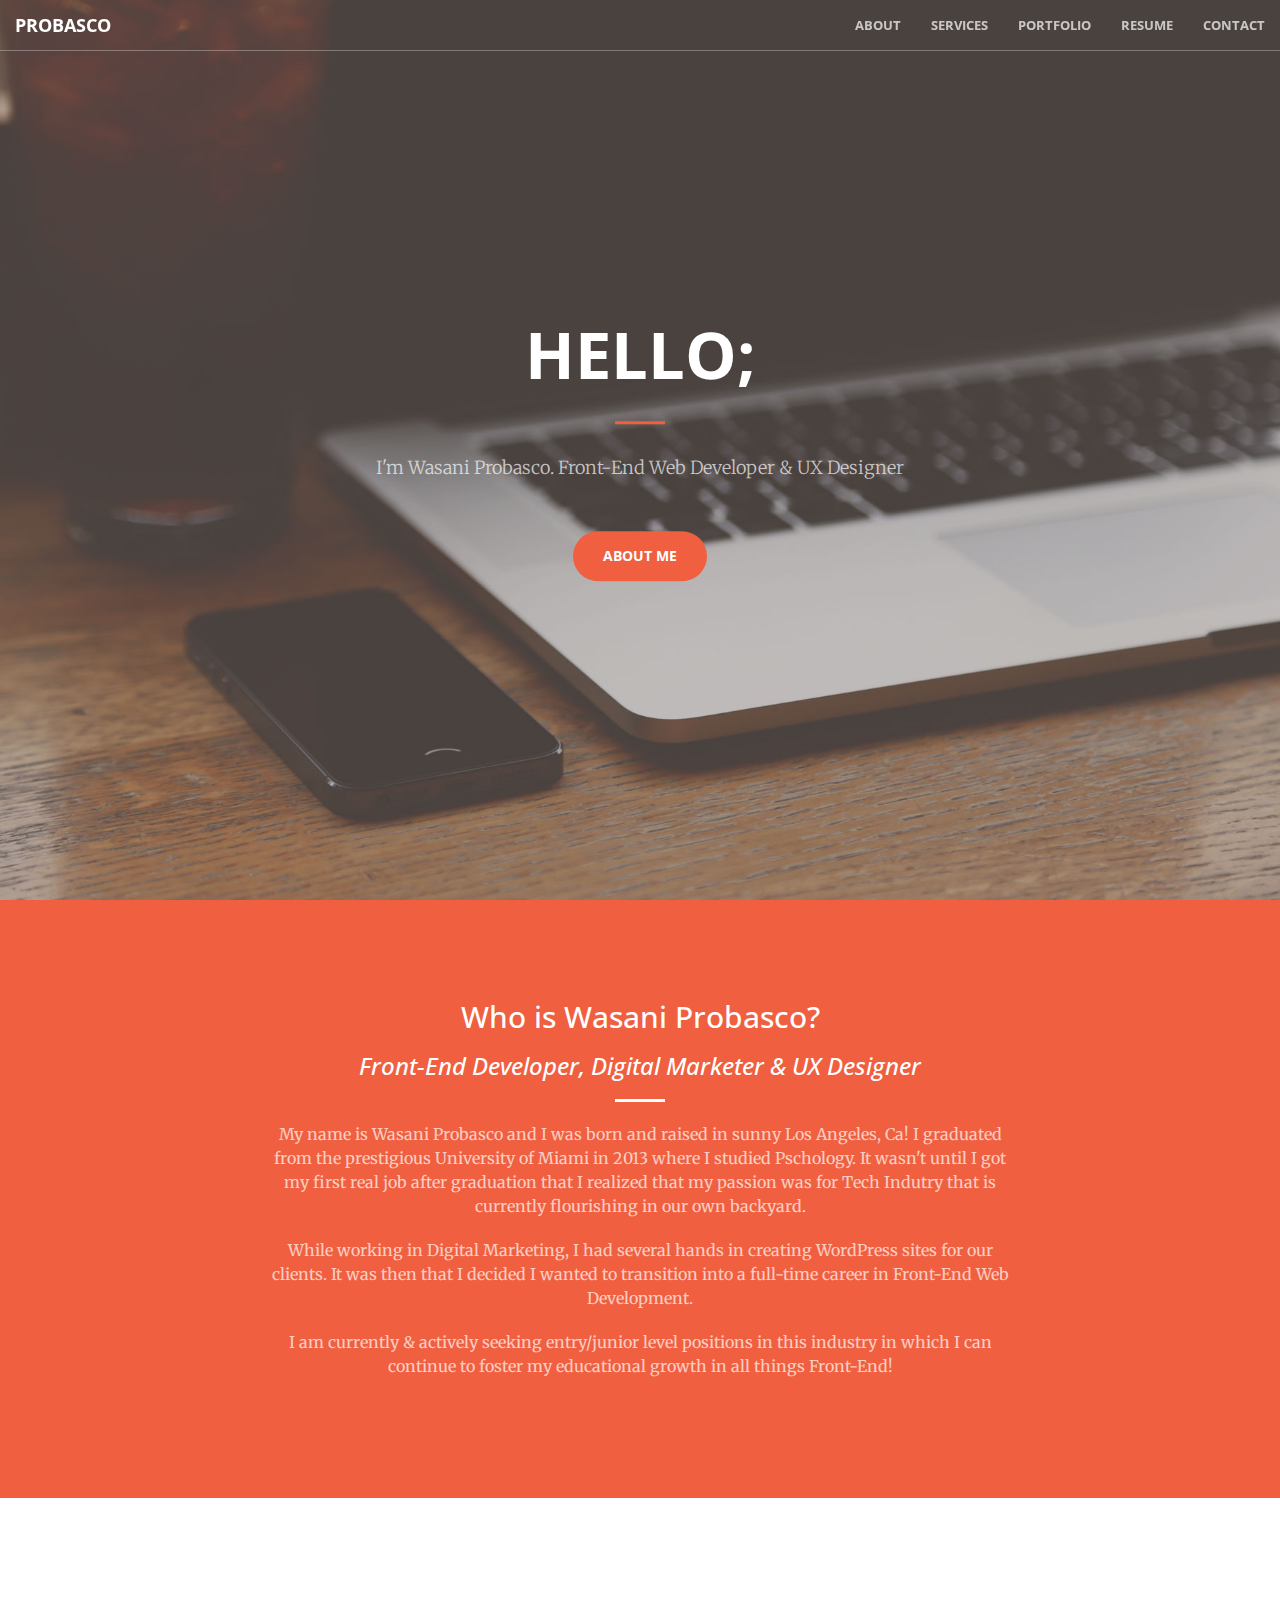
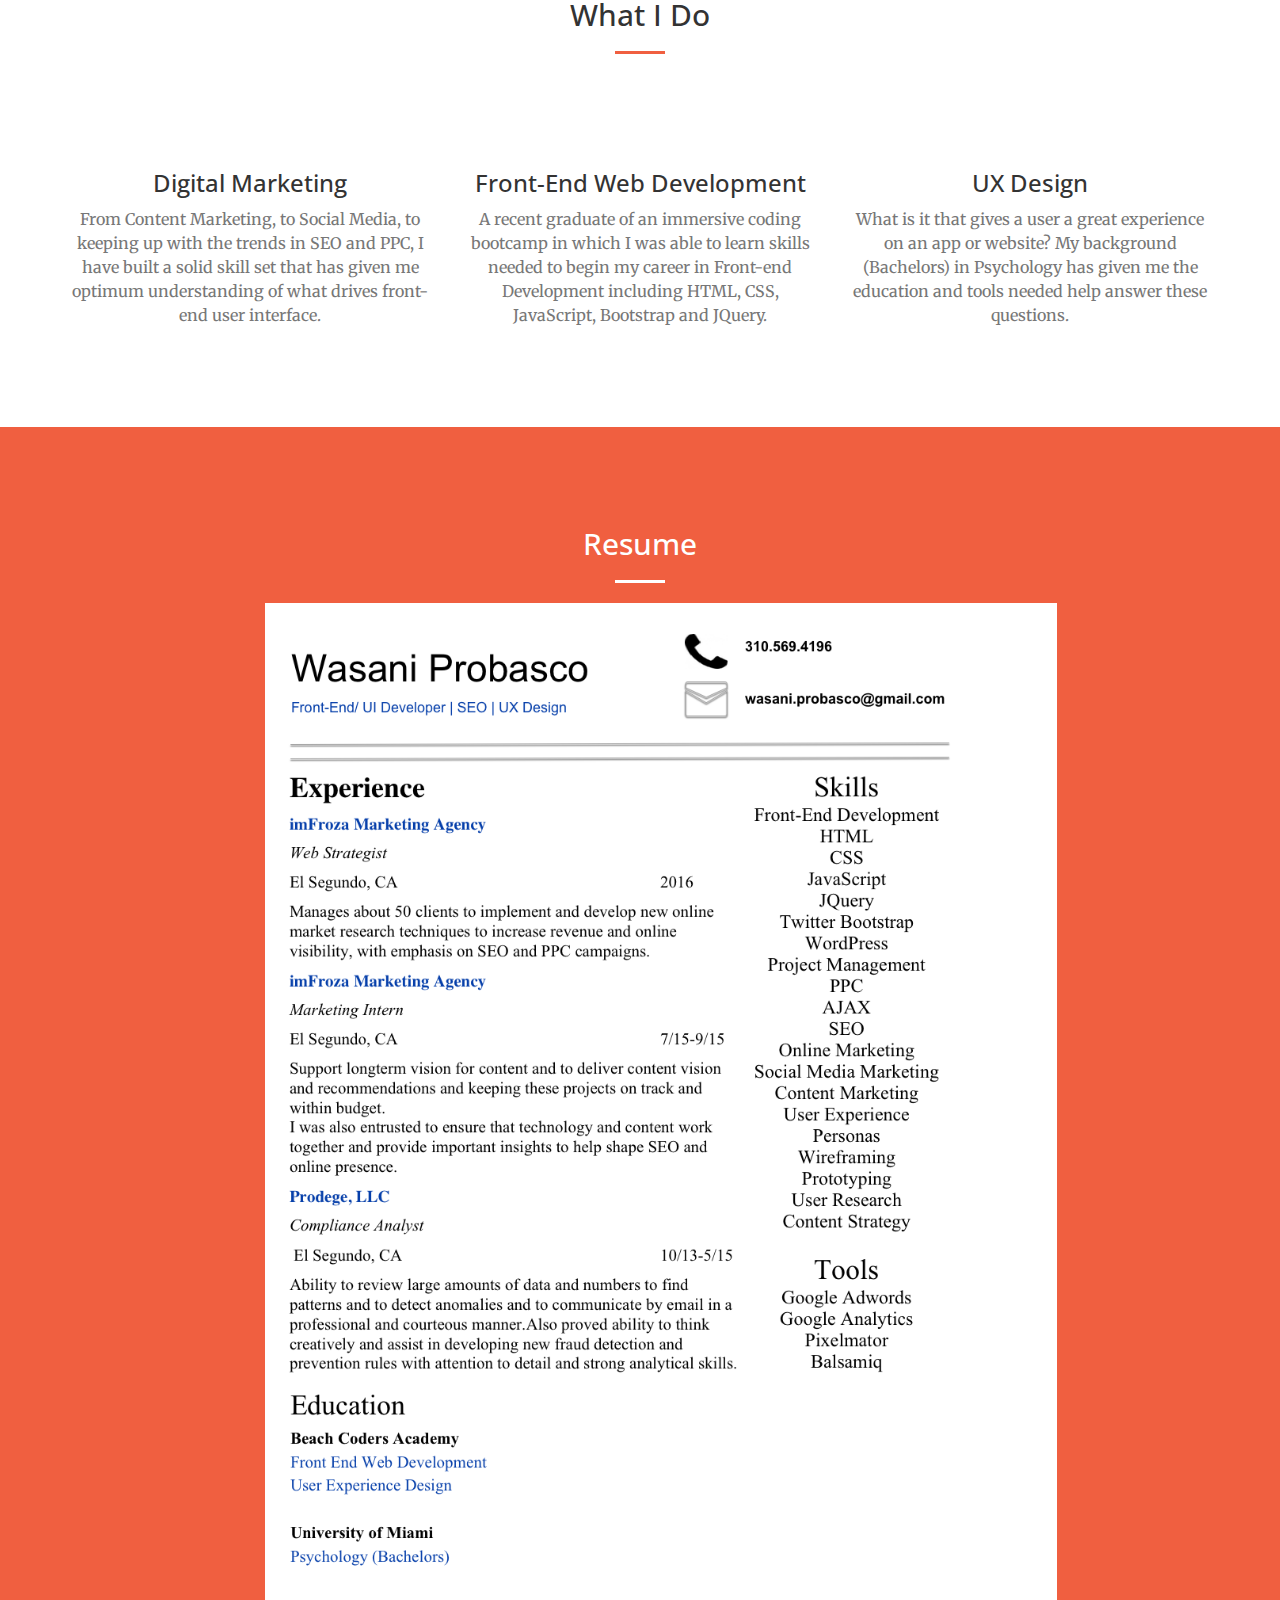
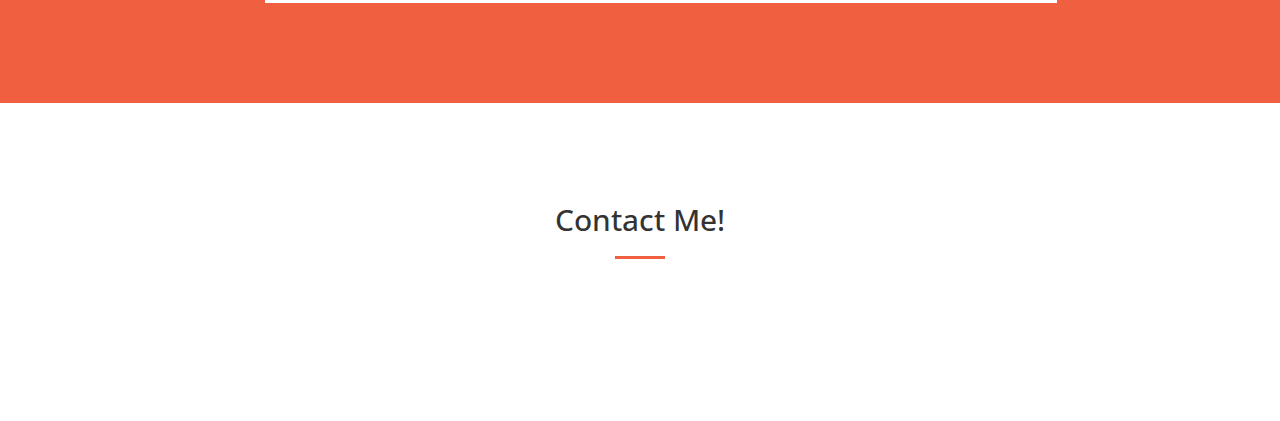
<file: index.html>
<!DOCTYPE html>
<html lang="en">

<head>

    <meta charset="utf-8">
    <meta http-equiv="X-UA-Compatible" content="IE=edge">
    <meta name="viewport" content="width=device-width, initial-scale=1">
    <meta name="description" content="">
    <meta name="author" content="">

    <title>Wasani Probasco</title>

    <!-- Bootstrap Core CSS -->
    <link rel="stylesheet" href="css/bootstrap.min.css" type="text/css">

    <!-- Custom Fonts -->
    <link href="http://fonts.googleapis.com/css?family=Open+Sans:300italic,400italic,600italic,700italic,800italic,400,300,600,700,800" rel="stylesheet" type="text/css">
    <link href="http://fonts.googleapis.com/css?family=Merriweather:400,300,300italic,400italic,700,700italic,900,900italic" rel="stylesheet" type="text/css">
    <link rel="stylesheet" href="font-awesome/css/font-awesome.min.css" type="text/css">

    <!-- Plugin CSS -->
    <link rel="stylesheet" href="css/animate.min.css" type="text/css">

    <!-- Custom CSS -->
    <link rel="stylesheet" href="css/creative.css" type="text/css">

    <!-- HTML5 Shim and Respond.js IE8 support of HTML5 elements and media queries -->
    <!-- WARNING: Respond.js doesn't work if you view the page via file:// -->
    <!--[if lt IE 9]>
        <script src="https://oss.maxcdn.com/libs/html5shiv/3.7.0/html5shiv.js"></script>
        <script src="https://oss.maxcdn.com/libs/respond.js/1.4.2/respond.min.js"></script>
    <![endif]-->

</head>

<body id="page-top">

    <nav id="mainNav" class="navbar navbar-default navbar-fixed-top">
        <div class="container-fluid">
            <!-- Brand and toggle get grouped for better mobile display -->
            <div class="navbar-header">
                <button type="button" class="navbar-toggle collapsed" data-toggle="collapse" data-target="#bs-example-navbar-collapse-1">
                    <span class="sr-only">Toggle navigation</span>
                    <span class="icon-bar"></span>
                    <span class="icon-bar"></span>
                    <span class="icon-bar"></span>
                </button>
                <a class="navbar-brand page-scroll" href="#page-top">Probasco</a>
            </div>

            <!-- Collect the nav links, forms, and other content for toggling -->
            <div class="collapse navbar-collapse" id="bs-example-navbar-collapse-1">
                <ul class="nav navbar-nav navbar-right">
                    <li>
                        <a class="page-scroll" href="#about">About</a>
                    </li>
                    <li>
                        <a class="page-scroll" href="#services">Services</a>
                    </li>
                    <li>
                        <a class="page-scroll" href="portfolio.html" target="_blank">Portfolio</a>
                    </li>
                    <li>
                        <a class="page-scroll" href="#resume">resume</a>
                    </li>
                    <li>
                        <a class="page-scroll" href="#contact">Contact</a>
                    </li>
                </ul>
            </div>
            <!-- /.navbar-collapse -->
        </div>
        <!-- /.container-fluid -->
    </nav>

    <header>
        <div class="header-content">
            <div class="header-content-inner">
                <h1>Hello;</h1>
                <hr>
                <p>I'm Wasani Probasco. Front-End Web Developer &amp; UX Designer</p>
                <a href="#about" class="btn btn-primary btn-xl page-scroll">About Me</a>
            </div>
        </div>
    </header>

    <section class="bg-primary" id="about">
        <div class="container">
            <div class="row">
                <div class="col-lg-8 col-lg-offset-2 text-center">
                    <h2 class="section-heading">Who is Wasani Probasco?</h2>
                    <h3 style="text-align:center;"><em>Front-End Developer, Digital Marketer &amp; UX Designer</em></h3>
                    <hr class="light">
                    <p class="text-faded">My name is Wasani Probasco and I was born and raised in sunny Los Angeles, Ca! I graduated from the prestigious University of Miami in 2013 where I studied Pschology. It wasn't until I got my first real job after graduation that I realized that my passion was for Tech Indutry that is currently flourishing in our own backyard. </p>
                    <p class="text-faded">While working in Digital Marketing, I had several hands in creating WordPress sites for our clients. It was then that I decided I wanted to transition into a full-time career in Front-End Web Development.</p>
                    <p class="text-faded"> I am currently &amp; actively seeking entry/junior level positions in this industry in which I can continue to foster my educational growth in all things Front-End!</p>
                    <!-- <a href="#" class="btn btn-default btn-xl">Get Started!</a> -->
                </div>
            </div>
        </div>
    </section>

    <section id="services">
        <div class="container">
            <div class="row">
                <div class="col-lg-12 text-center">
                    <h2 class="section-heading">What I Do</h2>
                    <hr class="primary">
                </div>
            </div>
        </div>
        <div class="container">
            <div class="row">
                <div class="col-lg-4 col-md-6 text-center">
                    <div class="service-box">
                        <i class="fa fa-4x fa fa-search wow bounceIn text-primary"></i>
                        <h3>Digital Marketing</h3>
                        <p class="text-muted">From Content Marketing, to Social Media, to keeping up with the trends in SEO and PPC, I have built a solid skill set that has given me optimum understanding of what drives front-end user interface.</p>
                    </div>
                </div>
                <div class="col-lg-4 col-md-6 text-center">
                    <div class="service-box">
                        <i class="fa fa-4x fa fa-code wow bounceIn text-primary" data-wow-delay=".1s"></i>
                        <h3>Front-End Web Development</h3>
                        <p class="text-muted">A recent graduate of an immersive coding bootcamp in which I was able to learn skills needed to begin my career in Front-end Development including HTML, CSS, JavaScript, Bootstrap and JQuery. </p>
                    </div>
                </div>
                <div class="col-lg-4 col-md-6 text-center">
                    <div class="service-box">
                        <i class="fa fa-4x fa fa-mobile wow bounceIn text-primary" data-wow-delay=".2s"></i>
                        <h3>UX Design</h3>
                        <p class="text-muted">What is it that gives a user a great experience on an app or website? My background (Bachelors) in Psychology has given me the education and tools needed help answer these questions.</p>
                    </div>
                </div>
                <!-- <div class="col-lg-3 col-md-6 text-center">
                    <div class="service-box">
                        <i class="fa fa-4x fa-heart wow bounceIn text-primary" data-wow-delay=".3s"></i>
                        <h3>Made with Love</h3>
                        <p class="text-muted">You have to make your websites with love these days!</p>
                    </div>
                </div> -->
            </div>
        </div>
    </section>

    <!-- <section class="no-padding" id="portfolio">
        <div class="container-fluid">
            <div class="row no-gutter">
                <div class="col-lg-4 col-sm-6">
                    <a href="#" class="portfolio-box">
                        <img src="img/portfolio/1.jpg" class="img-responsive" alt="">
                        <div class="portfolio-box-caption">
                            <div class="portfolio-box-caption-content">
                                <div class="project-category text-faded">
                                    Category
                                </div>
                                <div class="project-name">
                                    Project Name
                                </div>
                            </div>
                        </div>
                    </a>
                </div>
                <div class="col-lg-4 col-sm-6">
                    <a href="#" class="portfolio-box">
                        <img src="img/portfolio/2.jpg" class="img-responsive" alt="">
                        <div class="portfolio-box-caption">
                            <div class="portfolio-box-caption-content">
                                <div class="project-category text-faded">
                                    Category
                                </div>
                                <div class="project-name">
                                    Project Name
                                </div>
                            </div>
                        </div>
                    </a>
                </div>
                <div class="col-lg-4 col-sm-6">
                    <a href="#" class="portfolio-box">
                        <img src="img/portfolio/3.jpg" class="img-responsive" alt="">
                        <div class="portfolio-box-caption">
                            <div class="portfolio-box-caption-content">
                                <div class="project-category text-faded">
                                    Category
                                </div>
                                <div class="project-name">
                                    Project Name
                                </div>
                            </div>
                        </div>
                    </a>
                </div>
                <div class="col-lg-4 col-sm-6">
                    <a href="#" class="portfolio-box">
                        <img src="img/portfolio/4.jpg" class="img-responsive" alt="">
                        <div class="portfolio-box-caption">
                            <div class="portfolio-box-caption-content">
                                <div class="project-category text-faded">
                                    Category
                                </div>
                                <div class="project-name">
                                    Project Name
                                </div>
                            </div>
                        </div>
                    </a>
                </div>
                <div class="col-lg-4 col-sm-6">
                    <a href="#" class="portfolio-box">
                        <img src="img/portfolio/5.jpg" class="img-responsive" alt="">
                        <div class="portfolio-box-caption">
                            <div class="portfolio-box-caption-content">
                                <div class="project-category text-faded">
                                    Category
                                </div>
                                <div class="project-name">
                                    Project Name
                                </div>
                            </div>
                        </div>
                    </a>
                </div>
                <div class="col-lg-4 col-sm-6">
                    <a href="#" class="portfolio-box">
                        <img src="img/portfolio/6.jpg" class="img-responsive" alt="">
                        <div class="portfolio-box-caption">
                            <div class="portfolio-box-caption-content">
                                <div class="project-category text-faded">
                                    Category
                                </div>
                                <div class="project-name">
                                    Project Name
                                </div>
                            </div>
                        </div>
                    </a>
                </div>
            </div>
        </div>
    </section> -->
    <section class="bg-primary" id="resume">
        <div class="container">
            <div class="row">
                <div class="col-lg-8 col-lg-offset-2 text-center">
                    <h2 class="section-heading">Resume</h2>
                    <hr class="light">
                    <img style= "margin-left: 0px; height: 1000px;" src="img/resume.png"/>
                    <!-- <a href="#" class="btn btn-default btn-xl">Get Started!</a> -->
                </div>
            </div>
        </div>
    </section>

    <section id="contact">
        <div class="container">
            <div class="row">
                <div class="col-lg-12 text-center">
                    <h2 class="section-heading">Contact Me!</h2>
                    <hr class="primary">
                </div>
                <div class="col-lg-3 text-center">
                    <a href="https://www.linkedin.com/in/wasani-probasco-583468a8" target="_blank"><i class="fa fa-linkedin fa-3x wow bounceIn"></i></a>
                </div>
                <div class="col-lg-3 text-center">
                  <a href="mailto:wasani.probasco@gmail.com" target="_blank"><i class="fa fa-envelope-o fa-3x wow bounceIn" data-wow-delay=".1s"></i></a>
                </div>
                <div class="col-lg-3 text-center">
                  <a href="https://twitter.com/WasaniP" target="_blank"><i class="fa fa-twitter fa-3x wow bounceIn" data-wow-delay=".1s"></i></a>
                </div>
                <div class="col-lg-3 text-center">
                  <a href="https://github.com/WasaniP" target="_blank"><i class="fa fa-github fa-3x wow bounceIn" data-wow-delay=".1s"></i></a>
                </div>
            </div>
        </div>
    </section>

    <!-- jQuery -->
    <script src="js/jquery.js"></script>

    <!-- Bootstrap Core JavaScript -->
    <script src="js/bootstrap.min.js"></script>

    <!-- Plugin JavaScript -->
    <script src="js/jquery.easing.min.js"></script>
    <script src="js/jquery.fittext.js"></script>
    <script src="js/wow.min.js"></script>

    <!-- Custom Theme JavaScript -->
    <script src="js/creative.js"></script>

</body>

</html>
</file>
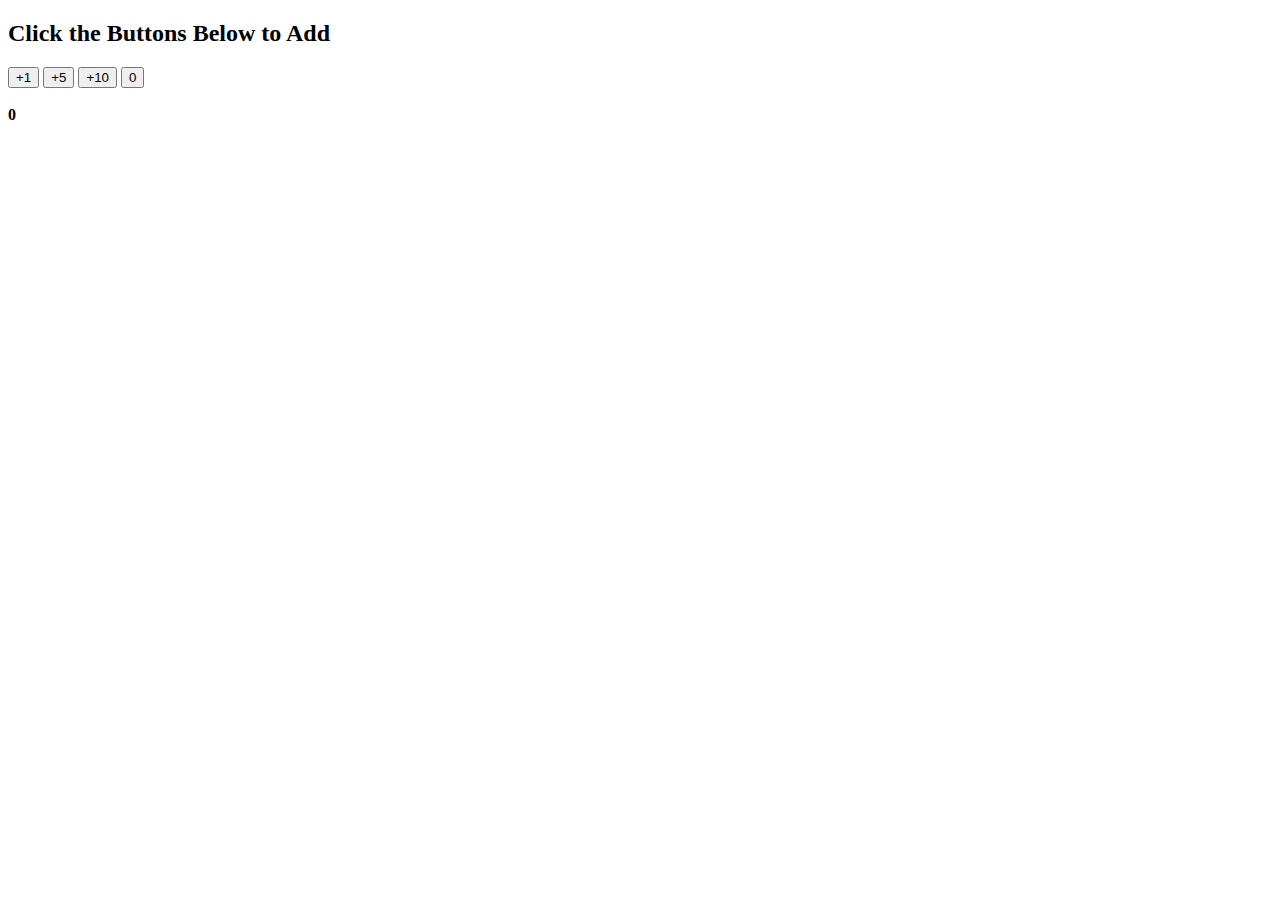
<file: javascriptpractice.html>
<!DOCTYPE html>
<html>
  <head>
    <meta charset="utf-8">
    <title>Numbers Practice</title>
  </head>
  <body>
    <h2>Click the Buttons Below to Add</h2>
    <button class="add-button" id="first-add">+1</button>
    <button class="add-button" id="second-add">+5</button>
    <button class="add-button" id="third-add">+10</button>
    <button class="add-button" id="reset">0</button>
<br><br>
    <strong id="showNumber">0</strong>


    <script src="https://ajax.googleapis.com/ajax/libs/jquery/2.2.0/jquery.min.js">
    	</script>
    	<script src="js/javascriptpractice.js"></script>

  </body>
</html>
</file>
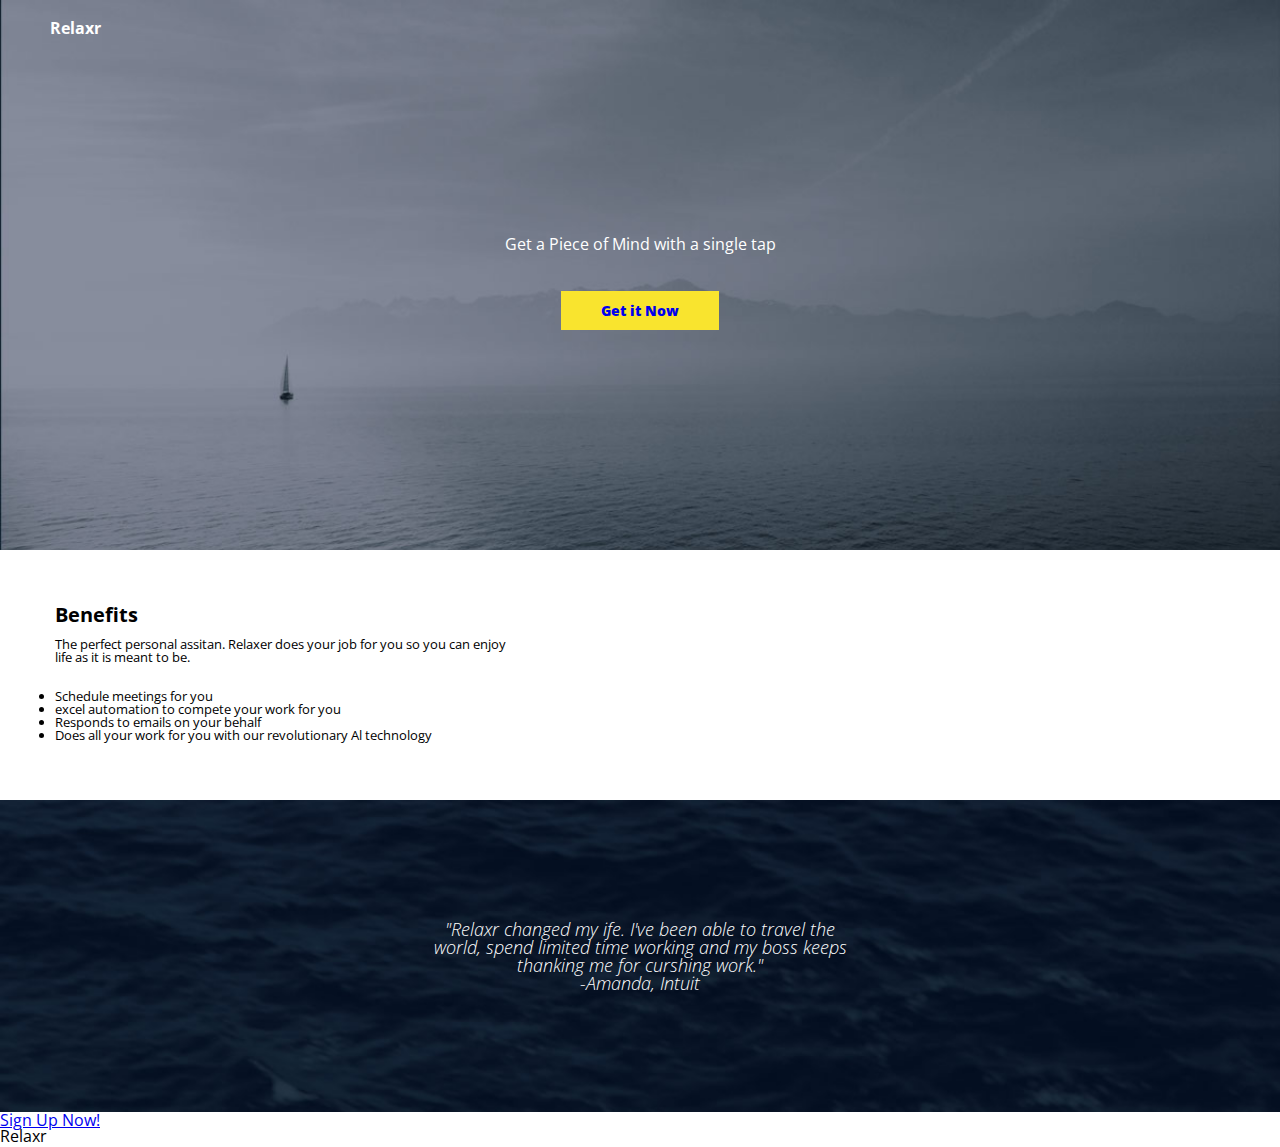
<file: relaxrlanding.html>
<!DOCTYPE html>
<html>
  <head>
    <meta charset="utf-8">
    <title>relaxr_landing</title>
    <link rel="stylesheet" href="css/relaxrlanding.css">
    <link href='https://fonts.googleapis.com/css?family=Open+Sans:300italic,400,600,800' rel='stylesheet' type='text/css'>
  </head>
  <body>
    <div class="header">
      <h1>Relaxr</h1>
      <div class="header-details">
        <h2>Get a Piece of Mind with a single tap</h2>
        <a href="http://google.com" class="button">Get it Now</a>
      </div>
    </div>

    <div class="benefits_section">
      <h2>Benefits</h2><br/>
      <p>The perfect personal assitan. Relaxer does your job for you so you can enjoy life as it is meant to be.</p></br /><br />
      <ul>
        <li>Schedule meetings for you</li>
        <li>excel automation to compete your work for you</li>
        <li>Responds to emails on your behalf</li>
        <li>Does all your work for you with our revolutionary Al technology</li>
      </ul>
    </div>

    <div class="testimonials_section">
      <p><em>"Relaxr changed my ife. I've been able to travel the world, spend limited time working and my boss keeps thanking me for curshing work."</em></p>
      <p><strong>-Amanda, Intuit</strong></p>
    </div>

    <div class="bottom_header">
      <a href="http://google.com" class="button">Sign Up Now!</a>
    </div>

    <div class="footer">
      <p><strong>Relaxr</strong><p>
      </div>

  </body>
</html>
</file>
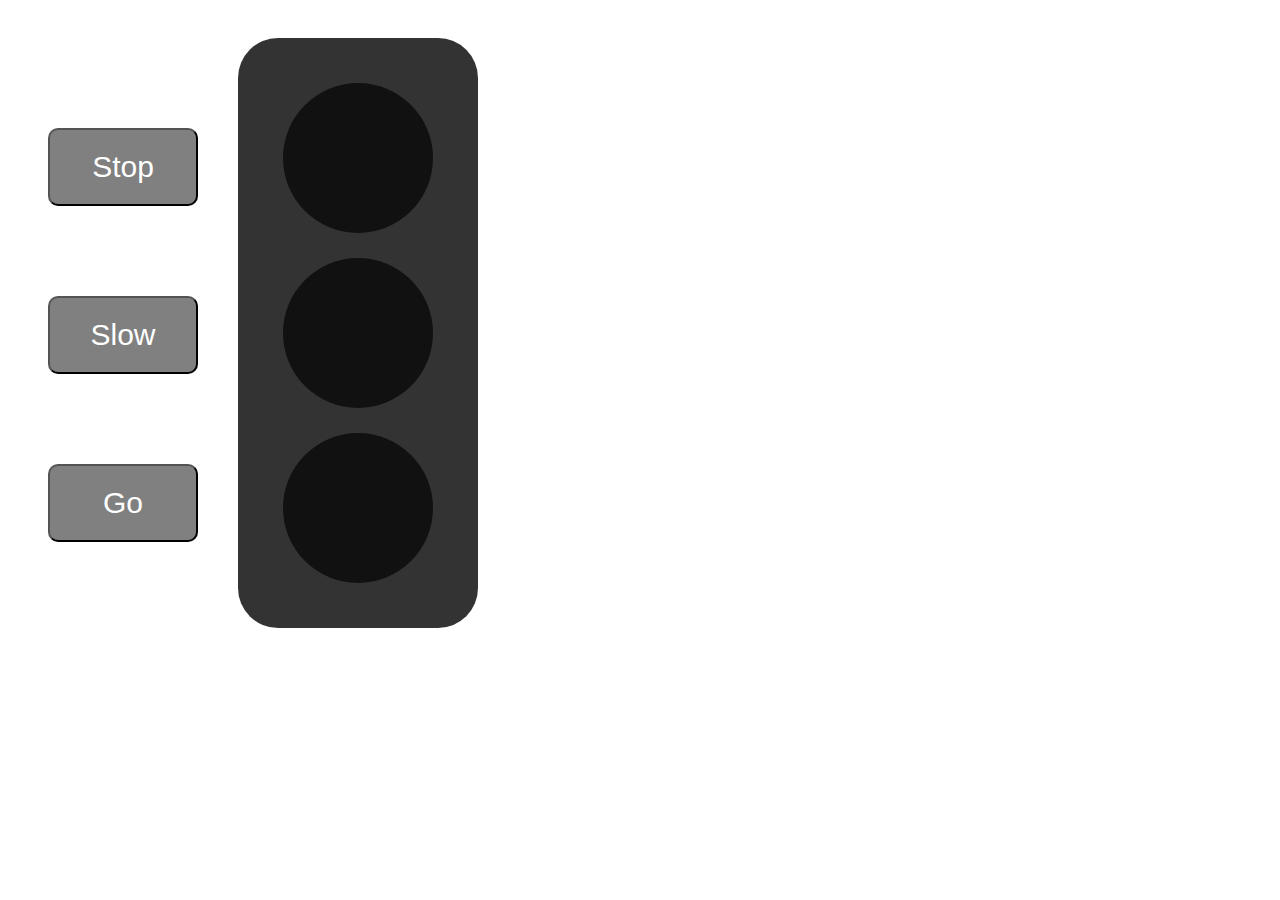
<file: trafficlight.html>
<!DOCTYPE html>
<html>

  <head>

    <meta charset="UTF-8">

    <title>jQuery Traffic Light</title>

      <link rel="stylesheet" href="css/trafficlight.css" media="screen" type="text/css" />

  </head>

  <body>

    <div id="control-panel">
      <button id="stop-button" class="button">Stop</button>
      <button id="slow-button" class="button">Slow</button>
      <button id="go-button" class="button">Go</button>
    </div>
    <div id="traffic-light">
      <div id="stop-light" class="bulb"></div>
      <div id="slow-light" class="bulb"></div>
      <div id="go-light" class="bulb"></div>
    </div>


    <script src="https://ajax.googleapis.com/ajax/libs/jquery/1.12.0/jquery.min.js"></script>
    <!-- <script src="js/index.js"></script> -->
    <script src="js/trafficlight.js"></script>

  </body>

</html>
</file>
<file: css/trafficlight.css>
body {
  font-family: sans-serif;
}

#control-panel {
  float: left;
  padding-top: 30px;
}

.button {
  background-color: gray;
  color: white;
  border-radius: 10px;
  padding: 20px;
  text-align: center;
  margin: 90px 40px;
  cursor: pointer;
  display: block;
  font-size: 30px;
  width: 150px;
}

#traffic-light {
  height: 550px;
  width: 200px;
  float: left;
  background-color: #333;
  border-radius: 40px;
  margin: 30px 0;
  padding: 20px;
}

.bulb {
  height: 150px;
  width: 150px;
  background-color: #111;
  border-radius: 50%;
  margin: 25px auto;
  transition: background 500ms;
}
</file>
<file: css/creative.css>
/*!
 * Start Bootstrap - Creative Bootstrap Theme (http://startbootstrap.com)
 * Code licensed under the Apache License v2.0.
 * For details, see http://www.apache.org/licenses/LICENSE-2.0.
 */

html,
body {
    width: 100%;
    height: 100%;
}

body {
    font-family: Merriweather,'Helvetica Neue',Arial,sans-serif;
}

hr {
    max-width: 50px;
    border-color: #f05f40;
    border-width: 3px;
}

hr.light {
    border-color: #fff;
}

a {
    color: #f05f40;
    -webkit-transition: all .35s;
    -moz-transition: all .35s;
    transition: all .35s;
}

a:hover,
a:focus {
    color: #eb3812;
}

h1,
h2,
h3,
h4,
h5,
h6 {
    font-family: 'Open Sans','Helvetica Neue',Arial,sans-serif;
}

p {
    margin-bottom: 20px;
    font-size: 16px;
    line-height: 1.5;
}

.bg-primary {
    background-color: #f05f40;
}

.bg-dark {
    color: #fff;
    background-color: #222;
}

.text-faded {
    color: rgba(255,255,255,.7);
}

section {
    padding: 100px 0;
}

aside {
    padding: 50px 0;
}

.no-padding {
    padding: 0;
}

.navbar-default {
    border-color: rgba(34,34,34,.05);
    font-family: 'Open Sans','Helvetica Neue',Arial,sans-serif;
    background-color: #fff;
    -webkit-transition: all .35s;
    -moz-transition: all .35s;
    transition: all .35s;
}

.navbar-default .navbar-header .navbar-brand {
    text-transform: uppercase;
    font-family: 'Open Sans','Helvetica Neue',Arial,sans-serif;
    font-weight: 700;
    color: #f05f40;
}

.navbar-default .navbar-header .navbar-brand:hover,
.navbar-default .navbar-header .navbar-brand:focus {
    color: #eb3812;
}

.navbar-default .nav > li>a,
.navbar-default .nav>li>a:focus {
    text-transform: uppercase;
    font-size: 13px;
    font-weight: 700;
    color: #222;
}

.navbar-default .nav > li>a:hover,
.navbar-default .nav>li>a:focus:hover {
    color: #f05f40;
}

.navbar-default .nav > li.active>a,
.navbar-default .nav>li.active>a:focus {
    color: #f05f40!important;
    background-color: transparent;
}

.navbar-default .nav > li.active>a:hover,
.navbar-default .nav>li.active>a:focus:hover {
    background-color: transparent;
}

@media(min-width:768px) {
    .navbar-default {
        border-color: rgba(255,255,255,.3);
        background-color: transparent;
    }

    .navbar-default .navbar-header .navbar-brand {
        color: rgba(255,255,255,.7);
    }

    .navbar-default .navbar-header .navbar-brand:hover,
    .navbar-default .navbar-header .navbar-brand:focus {
        color: #fff;
    }

    .navbar-default .nav > li>a,
    .navbar-default .nav>li>a:focus {
        color: rgba(255,255,255,.7);
    }

    .navbar-default .nav > li>a:hover,
    .navbar-default .nav>li>a:focus:hover {
        color: #fff;
    }

    .navbar-default.affix {
        border-color: rgba(34,34,34,.05);
        background-color: #fff;
    }

    .navbar-default.affix .navbar-header .navbar-brand {
        font-size: 14px;
        color: #f05f40;
    }

    .navbar-default.affix .navbar-header .navbar-brand:hover,
    .navbar-default.affix .navbar-header .navbar-brand:focus {
        color: #eb3812;
    }

    .navbar-default.affix .nav > li>a,
    .navbar-default.affix .nav>li>a:focus {
        color: #222;
    }

    .navbar-default.affix .nav > li>a:hover,
    .navbar-default.affix .nav>li>a:focus:hover {
        color: #f05f40;
    }
}

header {
    position: relative;
    width: 100%;
    min-height: auto;
    text-align: center;
    color: #fff;
    background-image: url(../img/header.jpg);
    background-position: center;
    -webkit-background-size: cover;
    -moz-background-size: cover;
    background-size: cover;
    -o-background-size: cover;
}

header .header-content {
    position: relative;
    width: 100%;
    padding: 100px 15px;
    text-align: center;
}

header .header-content .header-content-inner h1 {
    margin-top: 0;
    margin-bottom: 0;
    text-transform: uppercase;
    font-weight: 700;
}

header .header-content .header-content-inner hr {
    margin: 30px auto;
}

header .header-content .header-content-inner p {
    margin-bottom: 50px;
    font-size: 16px;
    font-weight: 300;
    color: rgba(255,255,255,.7);
}

@media(min-width:768px) {
    header {
        min-height: 100%;
    }

    header .header-content {
        position: absolute;
        top: 50%;
        padding: 0 50px;
        -webkit-transform: translateY(-50%);
        -ms-transform: translateY(-50%);
        transform: translateY(-50%);
    }

    header .header-content .header-content-inner {
        margin-right: auto;
        margin-left: auto;
        max-width: 1000px;
    }

    header .header-content .header-content-inner p {
        margin-right: auto;
        margin-left: auto;
        max-width: 80%;
        font-size: 18px;
    }
}

.section-heading {
    margin-top: 0;
}

.service-box {
    margin: 50px auto 0;
    max-width: 400px;
}

@media(min-width:992px) {
    .service-box {
        margin: 20px auto 0;
    }
}

.service-box p {
    margin-bottom: 0;
}

.portfolio-box {
    display: block;
    position: relative;
    margin: 0 auto;
    max-width: 650px;
}

.portfolio-box .portfolio-box-caption {
    display: block;
    position: absolute;
    bottom: 0;
    width: 100%;
    height: 100%;
    text-align: center;
    color: #fff;
    opacity: 0;
    background: rgba(240,95,64,.9);
    -webkit-transition: all .35s;
    -moz-transition: all .35s;
    transition: all .35s;
}

.portfolio-box .portfolio-box-caption .portfolio-box-caption-content {
    position: absolute;
    top: 50%;
    width: 100%;
    text-align: center;
    transform: translateY(-50%);
}

.portfolio-box .portfolio-box-caption .portfolio-box-caption-content .project-category,
.portfolio-box .portfolio-box-caption .portfolio-box-caption-content .project-name {
    padding: 0 15px;
    font-family: 'Open Sans','Helvetica Neue',Arial,sans-serif;
}

.portfolio-box .portfolio-box-caption .portfolio-box-caption-content .project-category {
    text-transform: uppercase;
    font-size: 14px;
    font-weight: 600;
}

.portfolio-box .portfolio-box-caption .portfolio-box-caption-content .project-name {
    font-size: 18px;
}

.portfolio-box:hover .portfolio-box-caption {
    opacity: 1;
}

@media(min-width:768px) {
    .portfolio-box .portfolio-box-caption .portfolio-box-caption-content .project-category {
        font-size: 16px;
    }

    .portfolio-box .portfolio-box-caption .portfolio-box-caption-content .project-name {
        font-size: 22px;
    }
}

.call-to-action h2 {
    margin: 0 auto 20px;
}

.text-primary {
    color: #f05f40;
}

.no-gutter > [class*=col-] {
    padding-right: 0;
    padding-left: 0;
}

.btn-default {
    border-color: #fff;
    color: #222;
    background-color: #fff;
    -webkit-transition: all .35s;
    -moz-transition: all .35s;
    transition: all .35s;
}

.btn-default:hover,
.btn-default:focus,
.btn-default.focus,
.btn-default:active,
.btn-default.active,
.open > .dropdown-toggle.btn-default {
    border-color: #ededed;
    color: #222;
    background-color: #f2f2f2;
}

.btn-default:active,
.btn-default.active,
.open > .dropdown-toggle.btn-default {
    background-image: none;
}

.btn-default.disabled,
.btn-default[disabled],
fieldset[disabled] .btn-default,
.btn-default.disabled:hover,
.btn-default[disabled]:hover,
fieldset[disabled] .btn-default:hover,
.btn-default.disabled:focus,
.btn-default[disabled]:focus,
fieldset[disabled] .btn-default:focus,
.btn-default.disabled.focus,
.btn-default[disabled].focus,
fieldset[disabled] .btn-default.focus,
.btn-default.disabled:active,
.btn-default[disabled]:active,
fieldset[disabled] .btn-default:active,
.btn-default.disabled.active,
.btn-default[disabled].active,
fieldset[disabled] .btn-default.active {
    border-color: #fff;
    background-color: #fff;
}

.btn-default .badge {
    color: #fff;
    background-color: #222;
}

.btn-primary {
    border-color: #f05f40;
    color: #fff;
    background-color: #f05f40;
    -webkit-transition: all .35s;
    -moz-transition: all .35s;
    transition: all .35s;
}

.btn-primary:hover,
.btn-primary:focus,
.btn-primary.focus,
.btn-primary:active,
.btn-primary.active,
.open > .dropdown-toggle.btn-primary {
    border-color: #ed431f;
    color: #fff;
    background-color: #ee4b28;
}

.btn-primary:active,
.btn-primary.active,
.open > .dropdown-toggle.btn-primary {
    background-image: none;
}

.btn-primary.disabled,
.btn-primary[disabled],
fieldset[disabled] .btn-primary,
.btn-primary.disabled:hover,
.btn-primary[disabled]:hover,
fieldset[disabled] .btn-primary:hover,
.btn-primary.disabled:focus,
.btn-primary[disabled]:focus,
fieldset[disabled] .btn-primary:focus,
.btn-primary.disabled.focus,
.btn-primary[disabled].focus,
fieldset[disabled] .btn-primary.focus,
.btn-primary.disabled:active,
.btn-primary[disabled]:active,
fieldset[disabled] .btn-primary:active,
.btn-primary.disabled.active,
.btn-primary[disabled].active,
fieldset[disabled] .btn-primary.active {
    border-color: #f05f40;
    background-color: #f05f40;
}

.btn-primary .badge {
    color: #f05f40;
    background-color: #fff;
}

.btn {
    border: 0;
    border-radius: 300px;
    text-transform: uppercase;
    font-family: 'Open Sans','Helvetica Neue',Arial,sans-serif;
    font-weight: 700;
}

.btn-xl {
    padding: 15px 30px;
}

::-moz-selection {
    text-shadow: none;
    color: #fff;
    background: #222;
}

::selection {
    text-shadow: none;
    color: #fff;
    background: #222;
}

img::selection {
    color: #fff;
    background: 0 0;
}

img::-moz-selection {
    color: #fff;
    background: 0 0;
}

body {
    webkit-tap-highlight-color: #222;
}
</file>
<file: css/relaxrlanding.css>
/* http://meyerweb.com/eric/tools/css/reset/
   v2.0 | 20110126
   License: none (public domain)
*/

html, body, div, span, applet, object, iframe,
h1, h2, h3, h4, h5, h6, p, blockquote, pre,
a, abbr, acronym, address, big, cite, code,
del, dfn, em, img, ins, kbd, q, s, samp,
small, strike, strong, sub, sup, tt, var,
b, u, i, center,
dl, dt, dd, ol, ul, li,
fieldset, form, label, legend,
table, caption, tbody, tfoot, thead, tr, th, td,
article, aside, canvas, details, embed,
figure, figcaption, footer, header, hgroup,
menu, nav, output, ruby, section, summary,
time, mark, audio, video {
	margin: 0;
	padding: 0;
	border: 0;
	font-size: 100%;
	font: inherit;
	vertical-align: baseline;
}
/* HTML5 display-role reset for older browsers */
article, aside, details, figcaption, figure,
footer, header, hgroup, menu, nav, section {
	display: block;
}
body {
	line-height: 1;
}
ol, ul {
	list-style: none;
}
blockquote, q {
	quotes: none;
}
blockquote:before, blockquote:after,
q:before, q:after {
	content: '';
	content: none;
}
table {
	border-collapse: collapse;
	border-spacing: 0;
}

body {
	font-family: 'Open Sans', sans-serif;
}

.header {
  background-image: url("../img/header_bg.jpg");
	padding: 20px 50px;
	height: 510px;
	background-size: cover;

}

h1 {
	color: white;
	font-weight: bold;
	font-size: 900;
}

.header h2 {
	color: white;
	padding: 50px;
	font-size: 24px:
	font-weight: 600;

}

.header-details {
	margin-top: 150px;
	text-align: center;
}

.header-details a {
	Background-color: #f9e42e;
	text-decoration: none;
	font-size: 14px;
	font-weight: 800;
	padding: 10px 40px;
}

.header-details a {
}


.benefits_section {
	padding: 50px;
}

.benefits_section h2 {
	font-size: 20px ;
	font-weight: 600;
	font-size: 20px;
	font-weight: bold;
}

.benefits_section {
	padding: 55px;
	font-size: 13px;
	height: 140px;
	width: 36%;
}

ul {
	list-style-type: disc;
}

.testimonials_section {
	background-image: url("../img/testimonial_bg.jpg");
	padding: 120px;
	background-size: cover;
	color: white;
	font-size: 18px;
	font-style:italic;
	font-weight: 300;
	background-size: cover;
}

.testimonials_section p {
	text-align: center;
	display: block;
	margin: auto;
	width: 40%;
}
</file>
